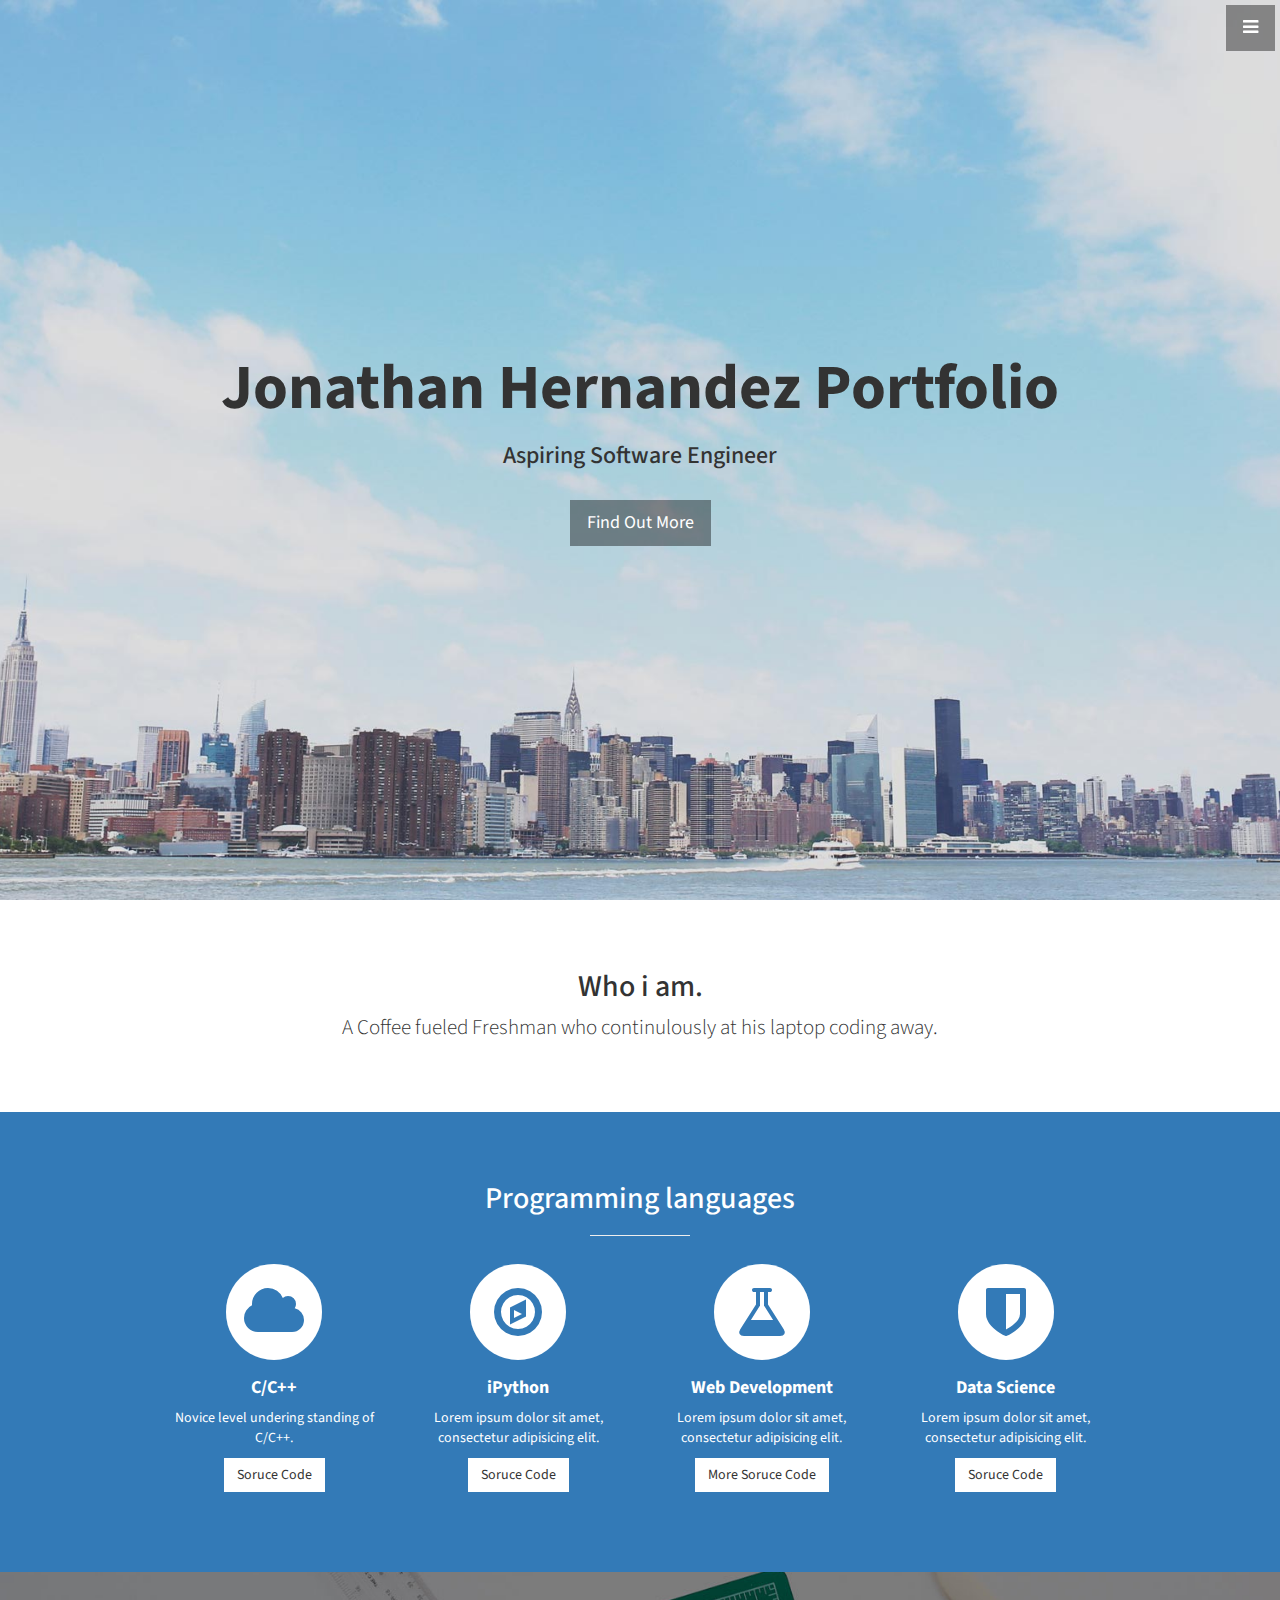
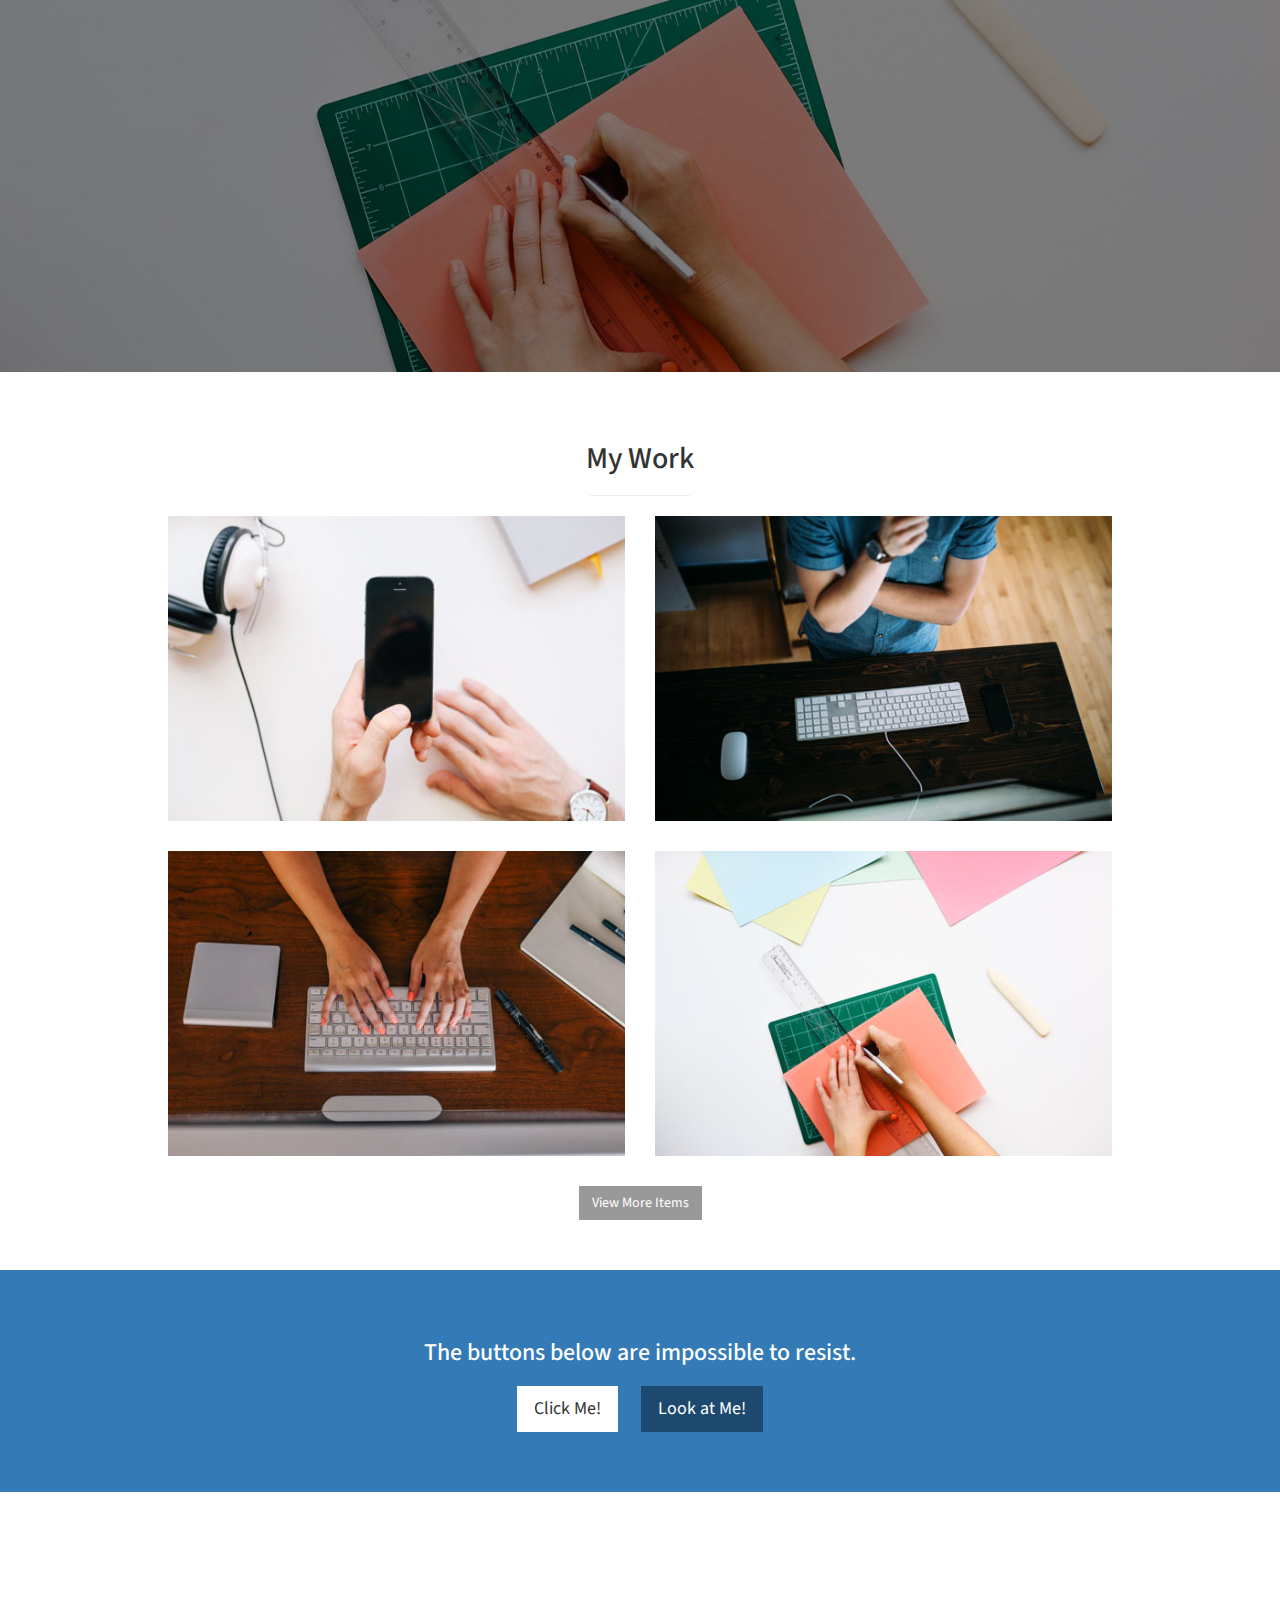
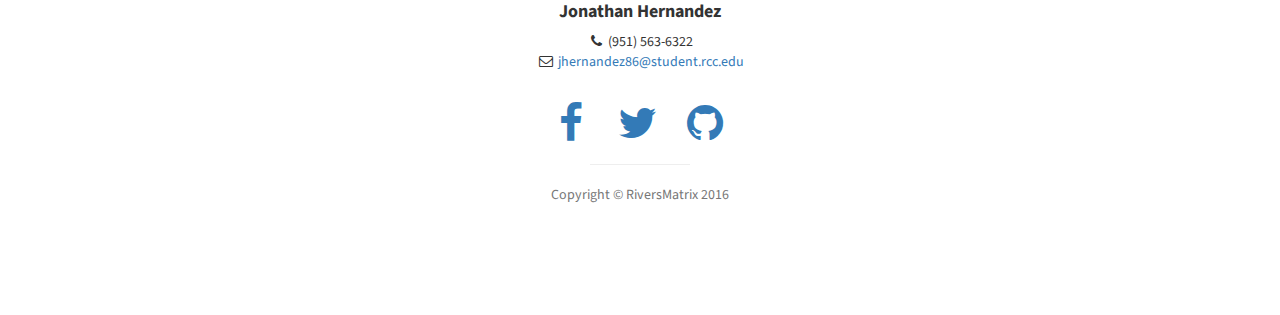
<file: bootstrap-portfolio-/index.html>
<!DOCTYPE html>
<html lang="en">

<head>

    <meta charset="utf-8">
    <meta http-equiv="X-UA-Compatible" content="IE=edge">
    <meta name="viewport" content="width=device-width, initial-scale=1">
    <meta name="description" content="">
    <meta name="author" content="Jonathan Hernandez">

    <title>Jonathan Hernandez Portfolio </title>

    <!-- Bootstrap Core CSS -->
    <link href="css/bootstrap.min.css" rel="stylesheet">

    <!-- Custom CSS -->
    <link href="css/stylish-portfolio.css" rel="stylesheet">

    <!-- Custom Fonts -->
    <link href="font-awesome/css/font-awesome.min.css" rel="stylesheet" type="text/css">
    <link href="https://fonts.googleapis.com/css?family=Source+Sans+Pro:300,400,700,300italic,400italic,700italic" rel="stylesheet" type="text/css">

    <!-- HTML5 Shim and Respond.js IE8 support of HTML5 elements and media queries -->
    <!-- WARNING: Respond.js doesn't work if you view the page via file:// -->
    <!--[if lt IE 9]>
        <script src="https://oss.maxcdn.com/libs/html5shiv/3.7.0/html5shiv.js"></script>
        <script src="https://oss.maxcdn.com/libs/respond.js/1.4.2/respond.min.js"></script>
    <![endif]-->

</head>

<body>

    <!-- Navigation -->
    <a id="menu-toggle" href="#" class="btn btn-dark btn-lg toggle"><i class="fa fa-bars"></i></a>
    <nav id="sidebar-wrapper">
        <ul class="sidebar-nav">
            <a id="menu-close" href="#" class="btn btn-light btn-lg pull-right toggle"><i class="fa fa-times"></i></a>
            <li class="sidebar-brand">
                <a href="#top" onclick=$("#menu-close").click();>Menu</a>
            </li>
            <li>
                <a href="#top" onclick=$("#menu-close").click();>Home</a>
            </li>
            <li>
                <a href="#about" onclick=$("#menu-close").click();>About</a>
            </li>
            <li>
                <a href="#services" onclick=$("#menu-close").click();>Programming Languages</a>
            </li>
            <li>
                <a href="#portfolio" onclick=$("#menu-close").click();>Portfolio</a>
            </li>
            <li>
                <a href="#contact" onclick=$("#menu-close").click();>Contact</a>
            </li>
        </ul>
    </nav>

    <!-- Header -->
    <header id="top" class="header">
        <div class="text-vertical-center">
            <h1>Jonathan Hernandez Portfolio </h1>
            <h3>Aspiring Software Engineer </h3>
            <br>
            <a href="#about" class="btn btn-dark btn-lg">Find Out More</a>
        </div>
    </header>

    <!-- About -->
    <section id="about" class="about">
        <div class="container">
            <div class="row">
                <div class="col-lg-12 text-center">
                    <h2>Who i am.</h2>
                    <p class="lead">A Coffee fueled Freshman who continulously at his laptop coding away. </p>
                </div>
            </div>
            <!-- /.row -->
        </div>
        <!-- /.container -->
    </section>

    <!-- Services -->
    <!-- The circle icons use Font Awesome's stacked icon classes. For more information, visit http://fontawesome.io/examples/ -->
    <section id="services" class="services bg-primary">
        <div class="container">
            <div class="row text-center">
                <div class="col-lg-10 col-lg-offset-1">
                    <h2>Programming languages</h2>
                    <hr class="small">
                    <div class="row">
                        <div class="col-md-3 col-sm-6">
                            <div class="service-item">
                                <span class="fa-stack fa-4x">
                                <i class="fa fa-circle fa-stack-2x"></i>
                                <i class="fa fa-cloud fa-stack-1x text-primary"></i>
                            </span>
                                <h4>
                                    <strong>C/C++</strong>
                                </h4>
                                <p>Novice level undering standing of C/C++.  </p>
                                <a href="https://github.com/lordblah/Coding-challenges" class="btn btn-light">Soruce Code</a>
                            </div>
                        </div>
                        <div class="col-md-3 col-sm-6">
                            <div class="service-item">
                                <span class="fa-stack fa-4x">
                                <i class="fa fa-circle fa-stack-2x"></i>
                                <i class="fa fa-compass fa-stack-1x text-primary"></i>
                            </span>
                                <h4>
                                    <strong>iPython</strong>
                                </h4>
                                <p>Lorem ipsum dolor sit amet, consectetur adipisicing elit.</p>
                                <a href="https://github.com/lordblah/" class="btn btn-light">Soruce Code</a>
                            </div>
                        </div>
                        <div class="col-md-3 col-sm-6">
                            <div class="service-item">
                                <span class="fa-stack fa-4x">
                                <i class="fa fa-circle fa-stack-2x"></i>
                                <i class="fa fa-flask fa-stack-1x text-primary"></i>
                            </span>
                                <h4>
                                    <strong>Web Development</strong>
                                </h4>
                                <p>Lorem ipsum dolor sit amet, consectetur adipisicing elit.</p>
                                <a href="https://github.com/lordblah/" class="btn btn-light"> More Soruce Code</a>
                            </div>
                        </div>
                        <div class="col-md-3 col-sm-6">
                            <div class="service-item">
                                <span class="fa-stack fa-4x">
                                <i class="fa fa-circle fa-stack-2x"></i>
                                <i class="fa fa-shield fa-stack-1x text-primary"></i>
                            </span>
                                <h4>
                                    <strong>Data Science</strong>
                                </h4>
                                <p>Lorem ipsum dolor sit amet, consectetur adipisicing elit.</p>
                                <a href="https://github.com/lordblah/" class="btn btn-light">Soruce Code</a>
                            </div>
                        </div>
                    </div>
                    <!-- /.row (nested) -->
                </div>
                <!-- /.col-lg-10 -->
            </div>
            <!-- /.row -->
        </div>
        <!-- /.container -->
    </section>

    <!-- Callout -->
    <aside class="callout">
        <div class="text-vertical-center">
            
        </div>
    </aside>

    <!-- Portfolio -->
    <section id="portfolio" class="portfolio">
        <div class="container">
            <div class="row">
                <div class="col-lg-10 col-lg-offset-1 text-center">
                    <h2>My Work</h2>
                    <hr class="small">
                    <div class="row">
                        <div class="col-md-6">
                            <div class="portfolio-item">
                                <a href="#">
                                    <img class="img-portfolio img-responsive" src="img/portfolio-1.jpg">
                                </a>
                            </div>
                        </div>
                        <div class="col-md-6">
                            <div class="portfolio-item">
                                <a href="#">
                                    <img class="img-portfolio img-responsive" src="img/portfolio-2.jpg">
                                </a>
                            </div>
                        </div>
                        <div class="col-md-6">
                            <div class="portfolio-item">
                                <a href="#">
                                    <img class="img-portfolio img-responsive" src="img/portfolio-3.jpg">
                                </a>
                            </div>
                        </div>
                        <div class="col-md-6">
                            <div class="portfolio-item">
                                <a href="#">
                                    <img class="img-portfolio img-responsive" src="img/portfolio-4.jpg">
                                </a>
                            </div>
                        </div>
                    </div>
                    <!-- /.row (nested) -->
                    <a href="#" class="btn btn-dark">View More Items</a>
                </div>
                <!-- /.col-lg-10 -->
            </div>
            <!-- /.row -->
        </div>
        <!-- /.container -->
    </section>

    <!-- Call to Action -->
    <aside class="call-to-action bg-primary">
        <div class="container">
            <div class="row">
                <div class="col-lg-12 text-center">
                    <h3>The buttons below are impossible to resist.</h3>
                    <a href="#" class="btn btn-lg btn-light">Click Me!</a>
                    <a href="#" class="btn btn-lg btn-dark">Look at Me!</a>
                </div>
            </div>
        </div>
    </aside>

    

    <!-- Footer -->
    <footer id="contact">
        <div class="container">
            <div class="row">
                <div class="col-lg-10 col-lg-offset-1 text-center">
                    <h4><strong>Jonathan Hernandez</strong>
                    </h4>
                    
                    <ul class="list-unstyled">
                        <li><i class="fa fa-phone fa-fw"></i> (951) 563-6322</li>
                        <li><i class="fa fa-envelope-o fa-fw"></i> <a href="mailto:name@example.com">jhernandez86@student.rcc.edu</a>
                        </li>
                    </ul>
                    <br>
                    <ul class="list-inline">
                        <li>
                            <a href="https://www.facebook.com/lordblah"><i class="fa fa-facebook fa-fw fa-3x"></i></a>
                        </li>
                        <li>
                            <a href="https://twitter.com/tapatioguy88"><i class="fa fa-twitter fa-fw fa-3x"></i></a>
                        </li>
                        <li>
                            <a href="https://github.com/lordblah"><i class="fa fa-github fa-fw fa-3x"></i></a>
                        </li>
                        
                    </ul>
                    <hr class="small">
                    <p class="text-muted">Copyright &copy; RiversMatrix 2016</p>
                </div>
            </div>
        </div>
        <a id="to-top" href="#top" class="btn btn-dark btn-lg"><i class="fa fa-chevron-up fa-fw fa-1x"></i></a>
    </footer>

    <!-- jQuery -->
    <script src="js/jquery.js"></script>

    <!-- Bootstrap Core JavaScript -->
    <script src="js/bootstrap.min.js"></script>

    <!-- Custom Theme JavaScript -->
    <script>
    // Closes the sidebar menu
    $("#menu-close").click(function(e) {
        e.preventDefault();
        $("#sidebar-wrapper").toggleClass("active");
    });
    // Opens the sidebar menu
    $("#menu-toggle").click(function(e) {
        e.preventDefault();
        $("#sidebar-wrapper").toggleClass("active");
    });
    // Scrolls to the selected menu item on the page
    $(function() {
        $('a[href*=#]:not([href=#],[data-toggle],[data-target],[data-slide])').click(function() {
            if (location.pathname.replace(/^\//, '') == this.pathname.replace(/^\//, '') || location.hostname == this.hostname) {
                var target = $(this.hash);
                target = target.length ? target : $('[name=' + this.hash.slice(1) + ']');
                if (target.length) {
                    $('html,body').animate({
                        scrollTop: target.offset().top
                    }, 1000);
                    return false;
                }
            }
        });
    });
    //#to-top button appears after scrolling
    var fixed = false;
    $(document).scroll(function() {
        if ($(this).scrollTop() > 250) {
            if (!fixed) {
                fixed = true;
                // $('#to-top').css({position:'fixed', display:'block'});
                $('#to-top').show("slow", function() {
                    $('#to-top').css({
                        position: 'fixed',
                        display: 'block'
                    });
                });
            }
        } else {
            if (fixed) {
                fixed = false;
                $('#to-top').hide("slow", function() {
                    $('#to-top').css({
                        display: 'none'
                    });
                });
            }
        }
    });
    // Disable Google Maps scrolling
    // See http://stackoverflow.com/a/25904582/1607849
    // Disable scroll zooming and bind back the click event
    var onMapMouseleaveHandler = function(event) {
        var that = $(this);
        that.on('click', onMapClickHandler);
        that.off('mouseleave', onMapMouseleaveHandler);
        that.find('iframe').css("pointer-events", "none");
    }
    var onMapClickHandler = function(event) {
            var that = $(this);
            // Disable the click handler until the user leaves the map area
            that.off('click', onMapClickHandler);
            // Enable scrolling zoom
            that.find('iframe').css("pointer-events", "auto");
            // Handle the mouse leave event
            that.on('mouseleave', onMapMouseleaveHandler);
        }
        // Enable map zooming with mouse scroll when the user clicks the map
    $('.map').on('click', onMapClickHandler);
    </script>

</body>

</html>
</file>
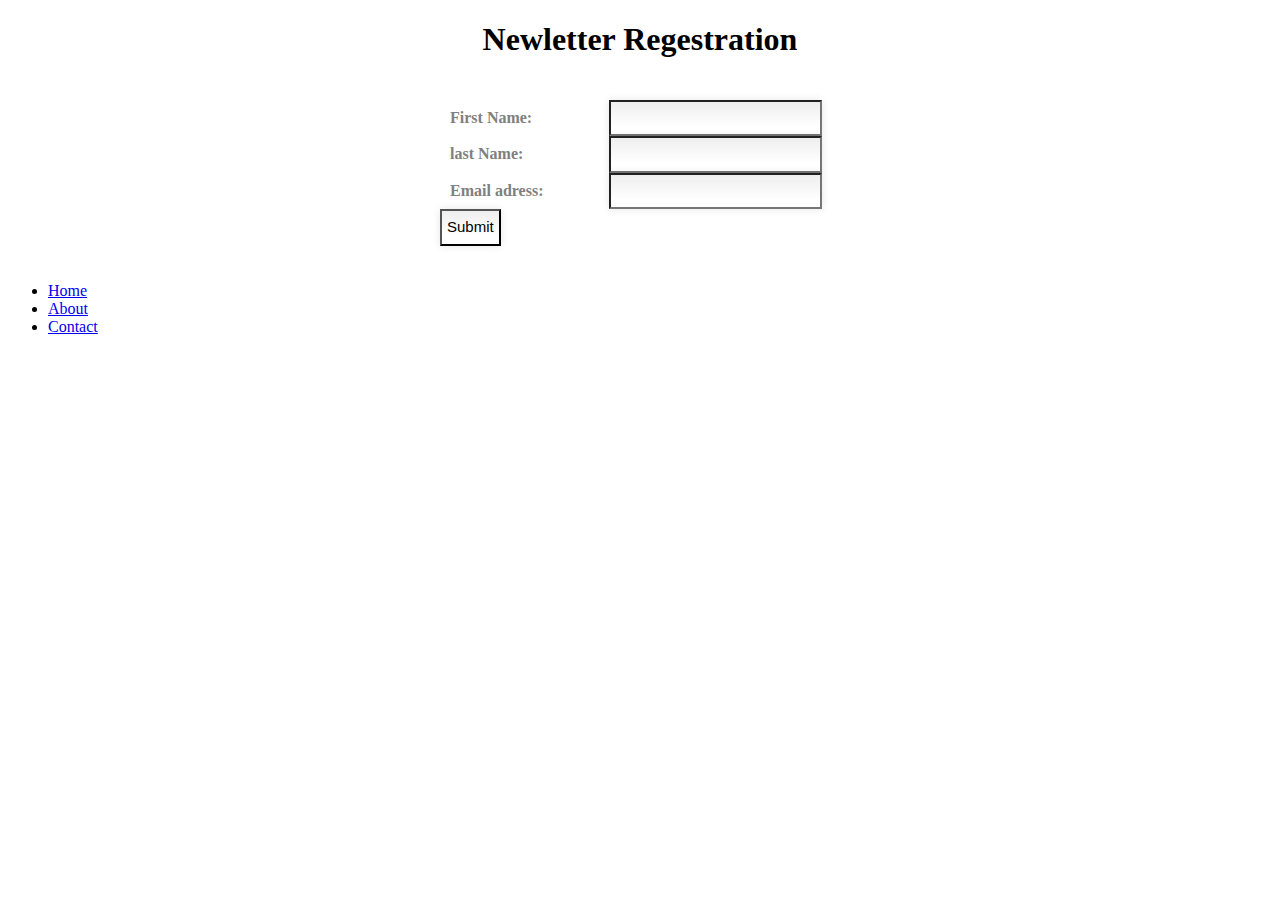
<file: PHP_mysql website/elvis_index.html>
<!doctype html>
<html>
<head>
<meta charset="utf-8">
<title>Untitled Document</title>
<link href="elvis_design.css" rel="stylesheet" type="text/css">
</head>

<body>
<Header>
	<h1>
    Newletter Regestration
    </h1>
</Header>
	<section class="form">
		
    <form action="index.php" method="post">
    	<label for="first_name">First Name: </label>
        <input id="first_name" type="text" name="first name" required>
        <label for="last_name">last Name: </label>
        <input id="last_name" type="text" name="last name" required>
        <label for="email">Email adress: </label>
        <input id="email" type="text" name="email" required>
        <input type="submit" value="Submit">
    </form>
  
    </section>
    <footer>
    	<nav>
        	<ul id="menu">
            	<li><a href="#">Home</a></li>
                <li><a href="about.html">About</a></li>
                <li><a href="contact.html">Contact</a></li>
            </ul>
        
        </nav>
    </footer>
</body>
</html>
</file>
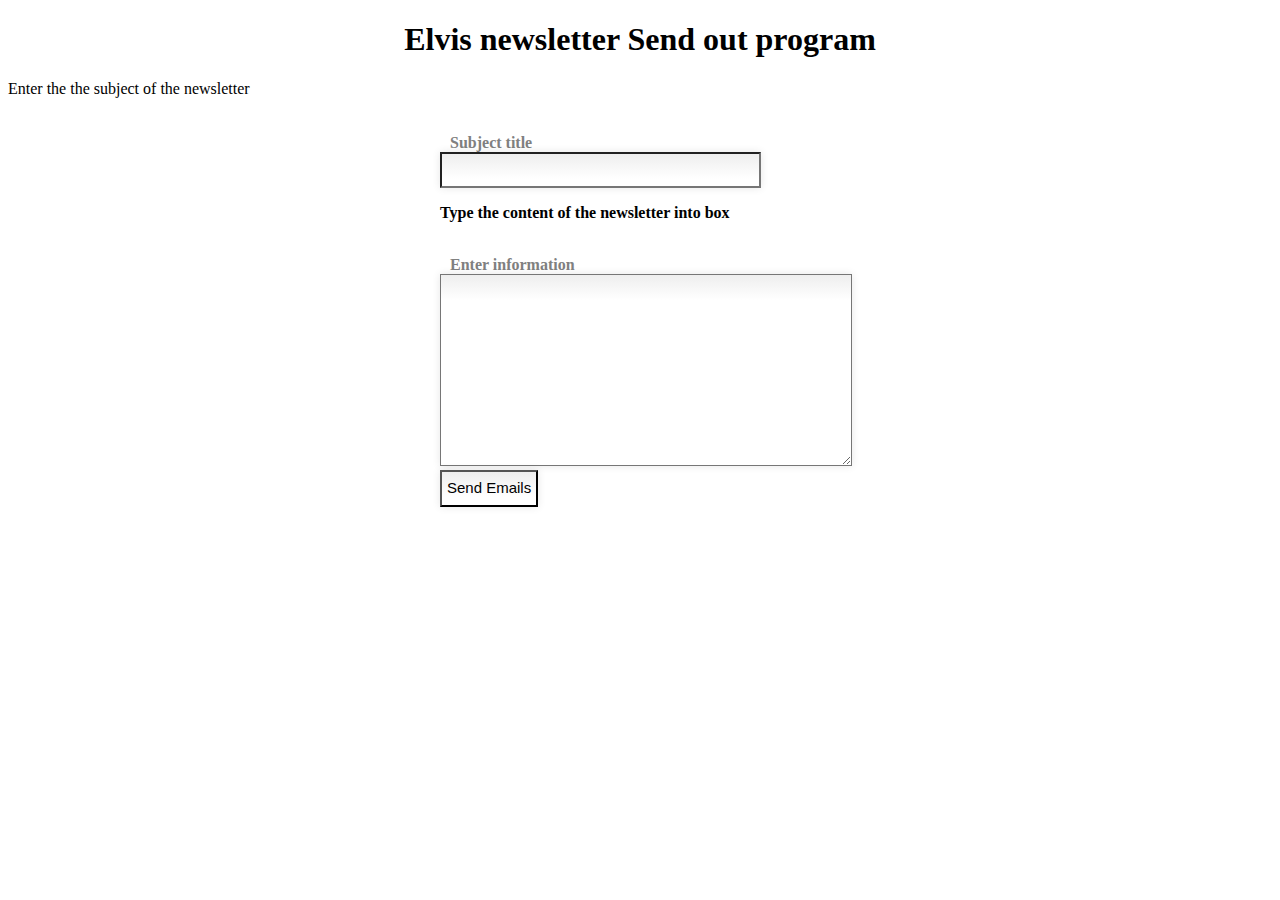
<file: PHP_mysql website/sendemail.html>
<!doctype html>
<html>
<head>
<meta charset="utf-8">

<title>send out email</title>

<link href="elvis_email_design.css" rel="stylesheet" type="text/css">
</head>

<body>
<header>
<h1>Elvis newsletter Send out program</h1>
</header>
<section>
	<p>Enter the the subject of the newsletter</p>
	<form method="post" action="sendemail.php">
    <label for="subject">Subject title</label>
    <input type="text" id="subject" name="subject" size="32" required>
	<p>Type the content of the newsletter into box</p>
    <br />
    <label for="text_box">Enter information</label>
    <textarea id="text_box" name="text_box" rows="8" cols="60" required></textarea><br />
    <input type="submit" value="Send Emails" name="submit" />
  </form>
</section>

 
</body>
</html>
</file>
<file: PHP_mysql website/elvis_design.css>
/*
*Font
*/

/*
*
*/
Body {
	padding 30px 30px;
	text-align:center;
	background-color:transparent #FFF;
}

body > * {
	text-align:left;
}

/*
*Header
*/

h1 {
	text-align:center;
	font-family:"MS Serif", "New York", serif;
}


/*
*aside
*/

/*
*section 
*/


form {
	padding: 20px;
	width: 400px;
	margin: 0 auto;
  display: block;
  font-weight: bold;
  
}

input, textarea {
	line-height: 25px;
	padding: 5px;
	width:285;
	border: 1 px soild #e5e5e5;
	outline: 0;
	font: normal 15px/150% Verdana, Geneva, sans-serif;
	
	-webkit-box-shadow: 0 0 8px rgba(0,0,0,.1);
	-moz-box-shadow: 0 0 8px rgba(0,0,0,.1);
	box-shadow: 0 0 8px rgba(0,0,0,.1);

	background: -webkit-linear-gradient(top, #EEE 0px, #FFF 25px);
	background: -moz-linear-gradient(top, #EEE 0px, #FFF 25px);
}

textarea {
	width:420px;
	max-width: 400px;
	height: 180px;
}

label {
	padding-left: 10px;
	color: #808080;
	display: inline-block;
	width: 155px;
}

input[type=submit]:hover {
	background: #7387A6;
	-webkit-box-shadow: 1px 1px 8px rgba(0,0,0,.4);
}
/*
*footer
*/
</file>
<file: PHP_mysql website/elvis_email_design.css>
/*
*Font
*/

/*
*
*/
Body {
	padding 30px 30px;
	text-align:center;
	background-color:transparent #FFF;
}

body > * {
	text-align:left;
}

/*
*Header
*/

h1 {
	text-align:center;
	font-family:"MS Serif", "New York", serif;
}


/*
*aside
*/

/*
*section 
*/


form {
	padding: 20px;
	width: 400px;
	margin: 0 auto;
  display: block;
  font-weight: bold;
  
}

input, textarea {
	line-height: 25px;
	padding: 5px;
	width:285;
	border: 1 px soild #e5e5e5;
	outline: 0;
	font: normal 15px/150% Verdana, Geneva, sans-serif;
	
	-webkit-box-shadow: 0 0 8px rgba(0,0,0,.1);
	-moz-box-shadow: 0 0 8px rgba(0,0,0,.1);
	box-shadow: 0 0 8px rgba(0,0,0,.1);

	background: -webkit-linear-gradient(top, #EEE 0px, #FFF 25px);
	background: -moz-linear-gradient(top, #EEE 0px, #FFF 25px);
}

textarea {
	width:420px;
	max-width: 400px;
	height: 180px;
}

label {
	padding-left: 10px;
	color: #808080;
	display: inline-block;
	width: 155px;
}

input[type=submit]:hover {
	background: #7387A6;
	-webkit-box-shadow: 1px 1px 8px rgba(0,0,0,.4);
}
/*
*footer
*/
</file>
<file: bootstrap-portfolio-/css/stylish-portfolio.css>
/*!
 * Start Bootstrap - Stylish Portfolio (http://startbootstrap.com/)
 * Copyright 2013-2016 Start Bootstrap
 * Licensed under MIT (https://github.com/BlackrockDigital/startbootstrap/blob/gh-pages/LICENSE)
 */

/* Global Styles */

html,
body {
    width: 100%;
    height: 100%;
}

body {
    font-family: "Source Sans Pro","Helvetica Neue",Helvetica,Arial,sans-serif;
}

.text-vertical-center {
    display: table-cell;
    text-align: center;
    vertical-align: middle;
}

.text-vertical-center h1 {
    margin: 0;
    padding: 0;
    font-size: 4.5em;
    font-weight: 700;
}

/* Custom Button Styles */

.btn-dark {
    border-radius: 0;
    color: #fff;
    background-color: rgba(0,0,0,0.4);
}

.btn-dark:hover,
.btn-dark:focus,
.btn-dark:active {
    color: #fff;
    background-color: rgba(0,0,0,0.7);
}

.btn-light {
    border-radius: 0;
    color: #333;
    background-color: rgb(255,255,255);
}

.btn-light:hover,
.btn-light:focus,
.btn-light:active {
    color: #333;
    background-color: rgba(255,255,255,0.8);
}

/* Custom Horizontal Rule */

hr.small {
    max-width: 100px;
}

/* Side Menu */

#sidebar-wrapper {
    z-index: 1000;
    position: fixed;
    right: 0;
    width: 250px;
    height: 100%;
    transform: translateX(250px);
    overflow-y: auto;
    background: #222;
    -webkit-transition: all 0.4s ease 0s;
    -moz-transition: all 0.4s ease 0s;
    -ms-transition: all 0.4s ease 0s;
    -o-transition: all 0.4s ease 0s;
    transition: all 0.4s ease 0s;
}

.sidebar-nav {
    position: absolute;
    top: 0;
    width: 250px;
    margin: 0;
    padding: 0;
    list-style: none;
}

.sidebar-nav li {
    text-indent: 20px;
    line-height: 40px;
}

.sidebar-nav li a {
    display: block;
    text-decoration: none;
    color: #999;
}

.sidebar-nav li a:hover {
    text-decoration: none;
    color: #fff;
    background: rgba(255,255,255,0.2);
}

.sidebar-nav li a:active,
.sidebar-nav li a:focus {
    text-decoration: none;
}

.sidebar-nav > .sidebar-brand {
    height: 55px;
    font-size: 18px;
    line-height: 55px;
}

.sidebar-nav > .sidebar-brand a {
    color: #999;
}

.sidebar-nav > .sidebar-brand a:hover {
    color: #fff;
    background: none;
}

#menu-toggle {
    z-index: 1;
    position: fixed;
    top: 0;
    right: 0;
}

#sidebar-wrapper.active {
    right: 250px;
    width: 250px;
    -webkit-transition: all 0.4s ease 0s;
    -moz-transition: all 0.4s ease 0s;
    -ms-transition: all 0.4s ease 0s;
    -o-transition: all 0.4s ease 0s;
    transition: all 0.4s ease 0s;
}

.toggle {
    margin: 5px 5px 0 0;
}

/* Header */

.header {
    display: table;
    position: relative;
    width: 100%;
    height: 100%;
    background: url(../img/bg.jpg) no-repeat center center scroll;
    -webkit-background-size: cover;
    -moz-background-size: cover;
    background-size: cover;
    -o-background-size: cover;
}

/* About */

.about {
    padding: 50px 0;
}

/* Services */

.services {
    padding: 50px 0;
}

.service-item {
    margin-bottom: 30px;
}

/* Callout */

.callout {
    display: table;
    width: 100%;
    height: 400px;
    color: #fff;
    background: url(../img/callout.jpg) no-repeat center center scroll;
    -webkit-background-size: cover;
    -moz-background-size: cover;
    background-size: cover;
    -o-background-size: cover;
}

/* Portfolio */

.portfolio {
    padding: 50px 0;
}

.portfolio-item {
    margin-bottom: 30px;
}

.img-portfolio {
    margin: 0 auto;
}

.img-portfolio:hover {
    opacity: 0.8;
}

/* Call to Action */

.call-to-action {
    padding: 50px 0;
}

.call-to-action .btn {
    margin: 10px;
}

/* Map */

.map {
    height: 500px;
}

@media(max-width:768px) {
    .map {
        height: 75%;
    }
}

.map iframe {
    pointer-events: none;
}

/* Footer */

footer {
    padding: 100px 0;
}

#to-top {
  display: none;
  position: fixed;
  bottom: 5px;
  right: 5px;
}
</file>
